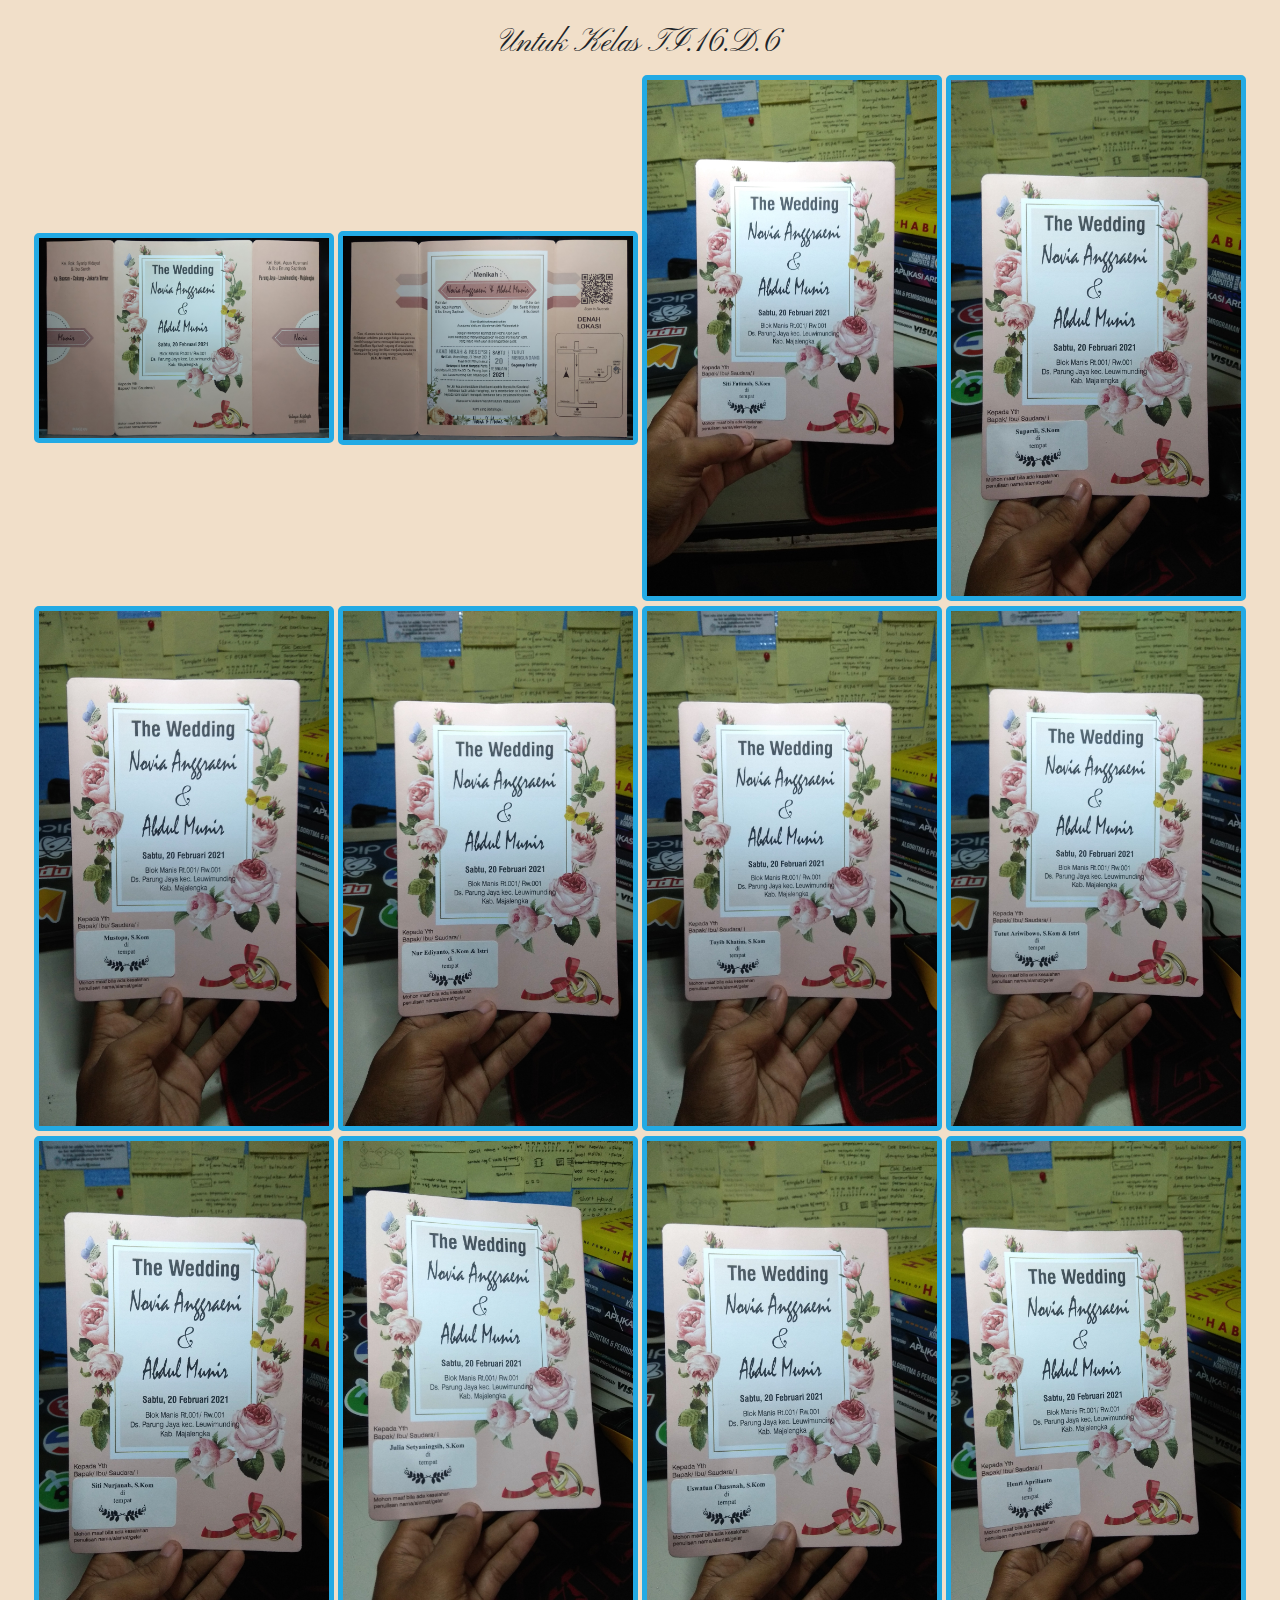
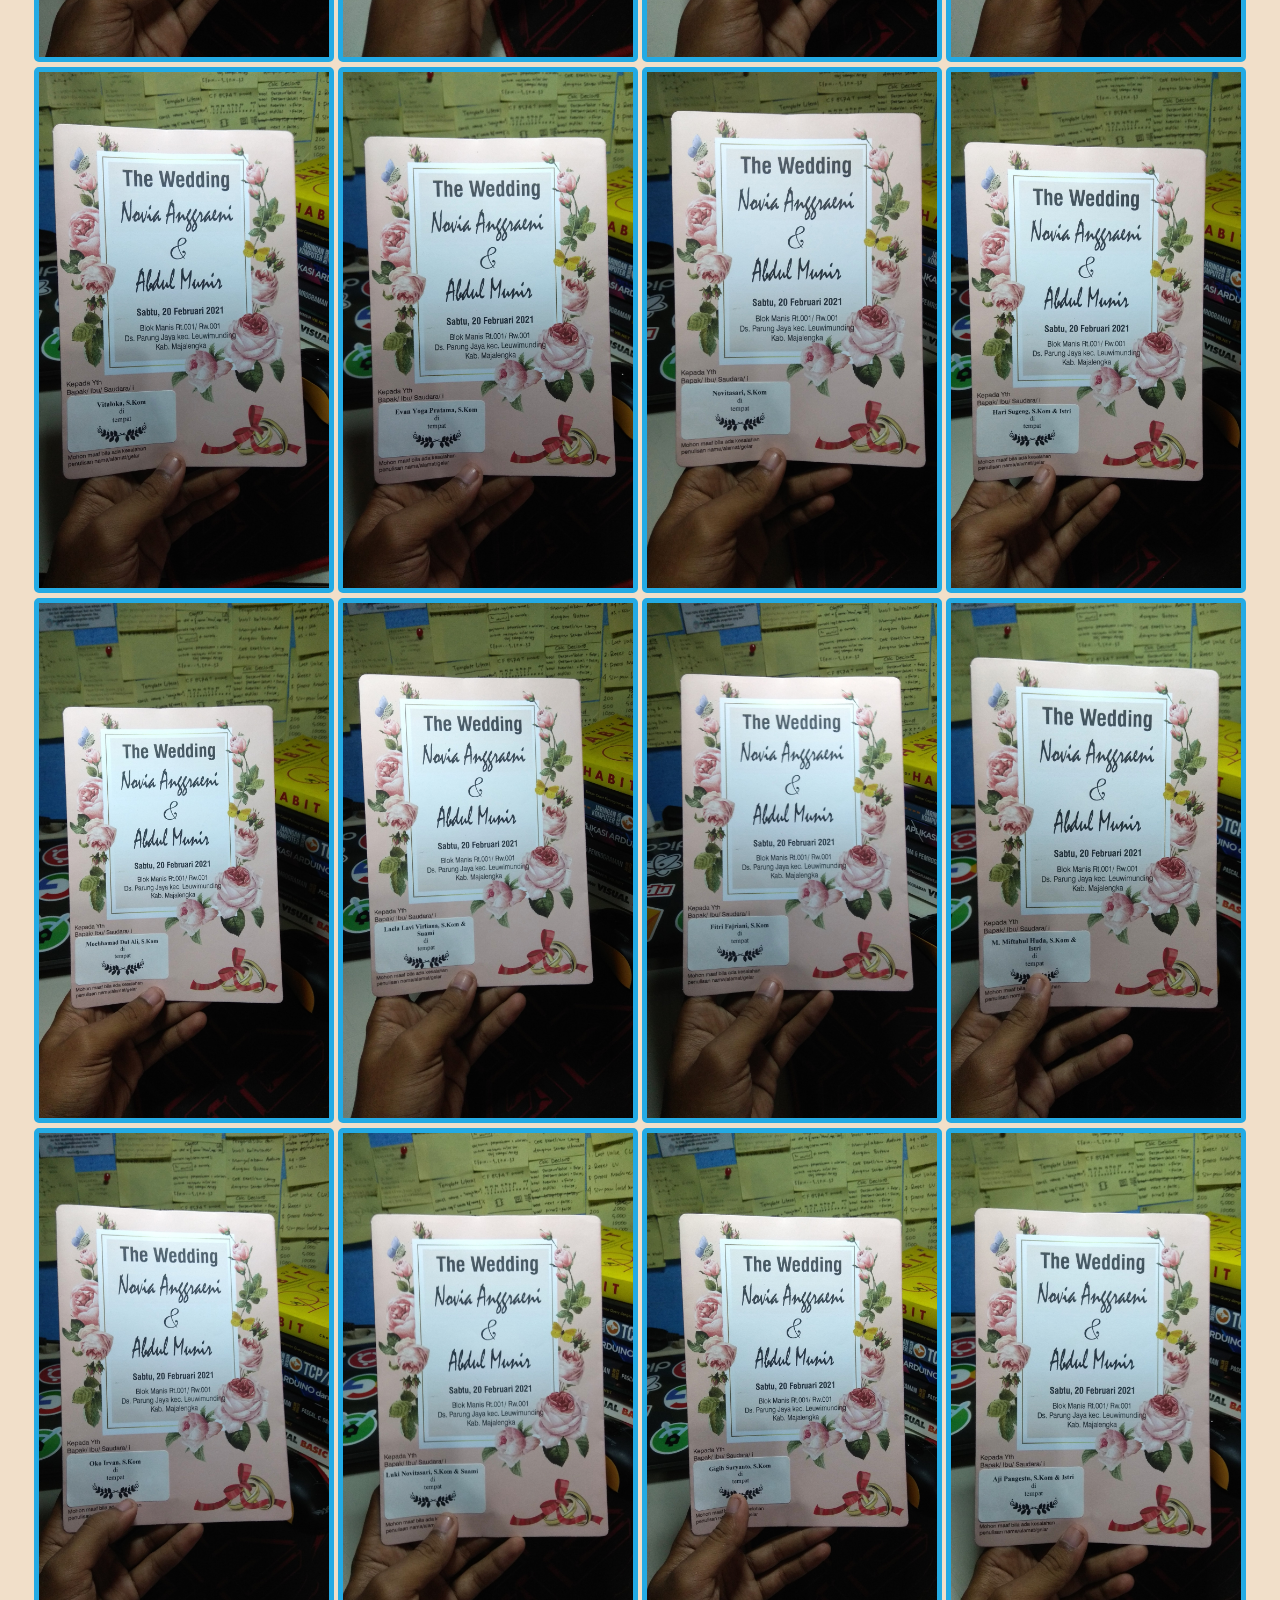
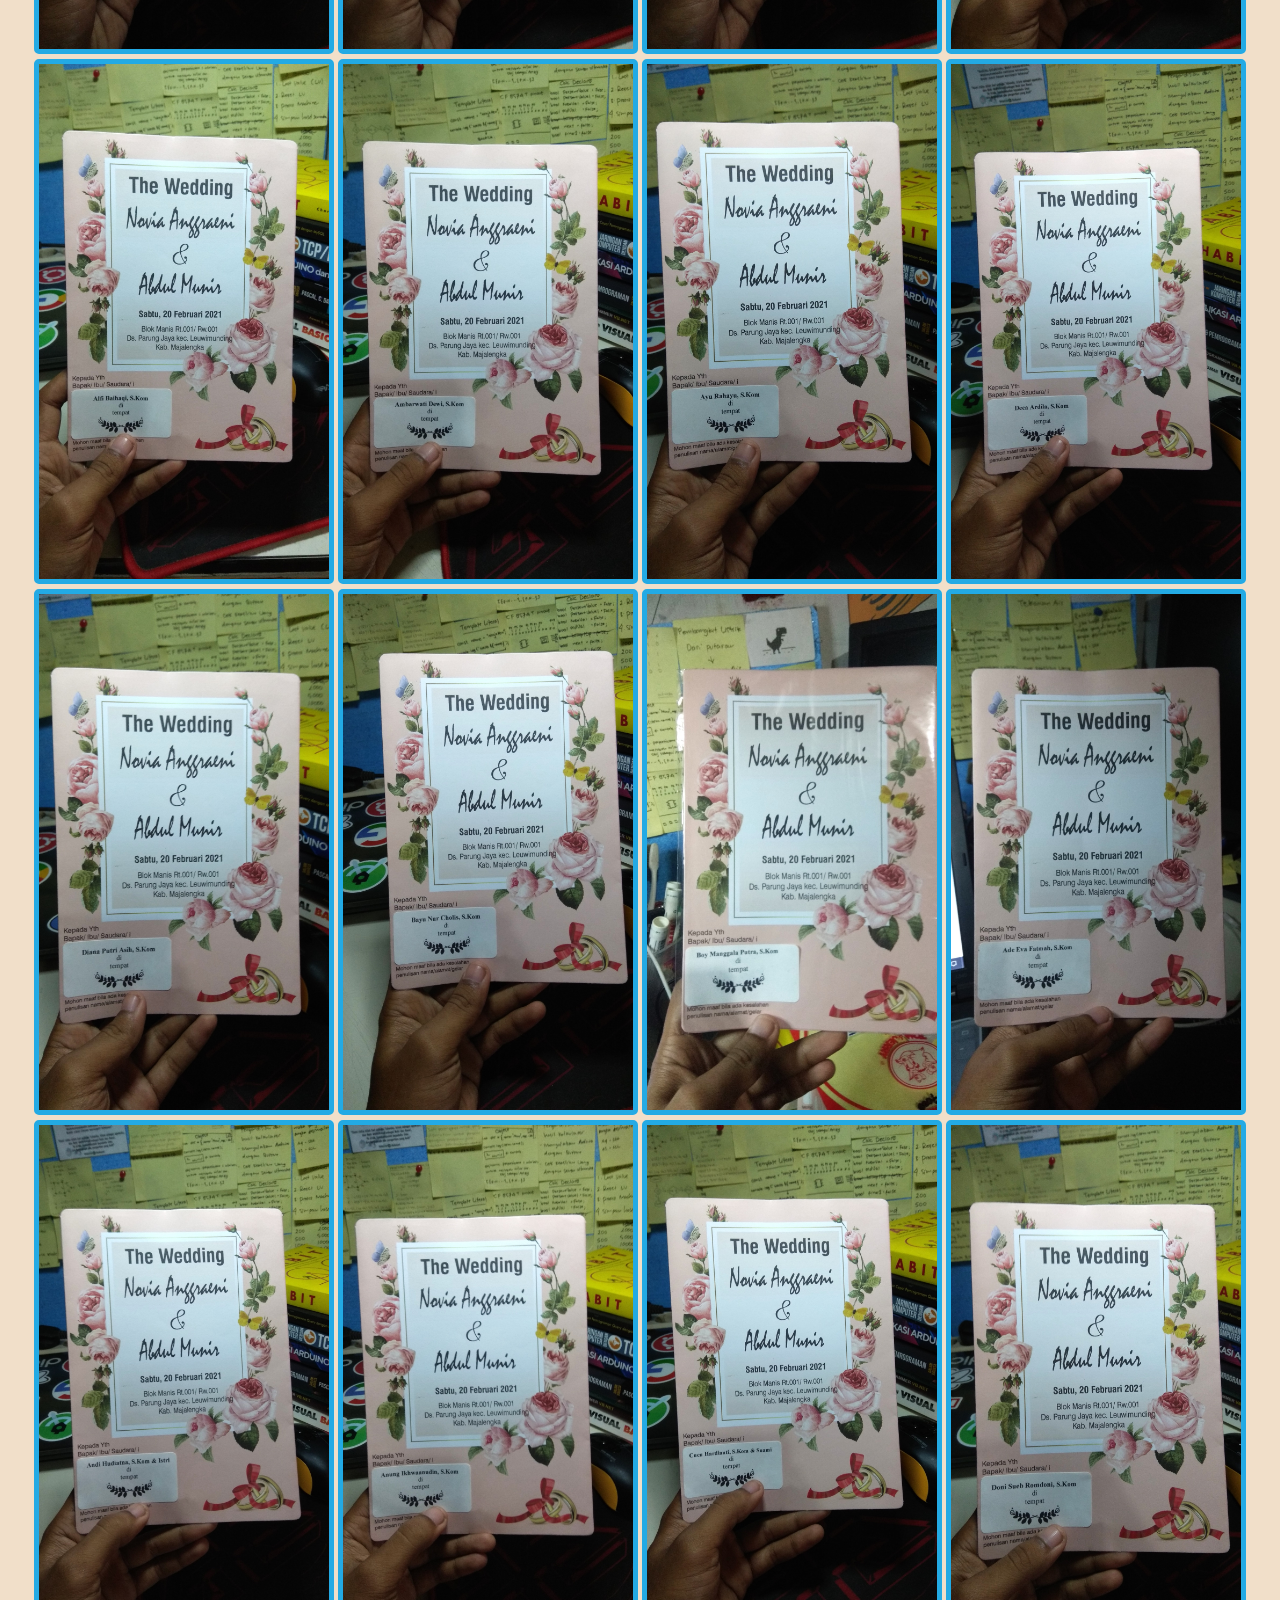
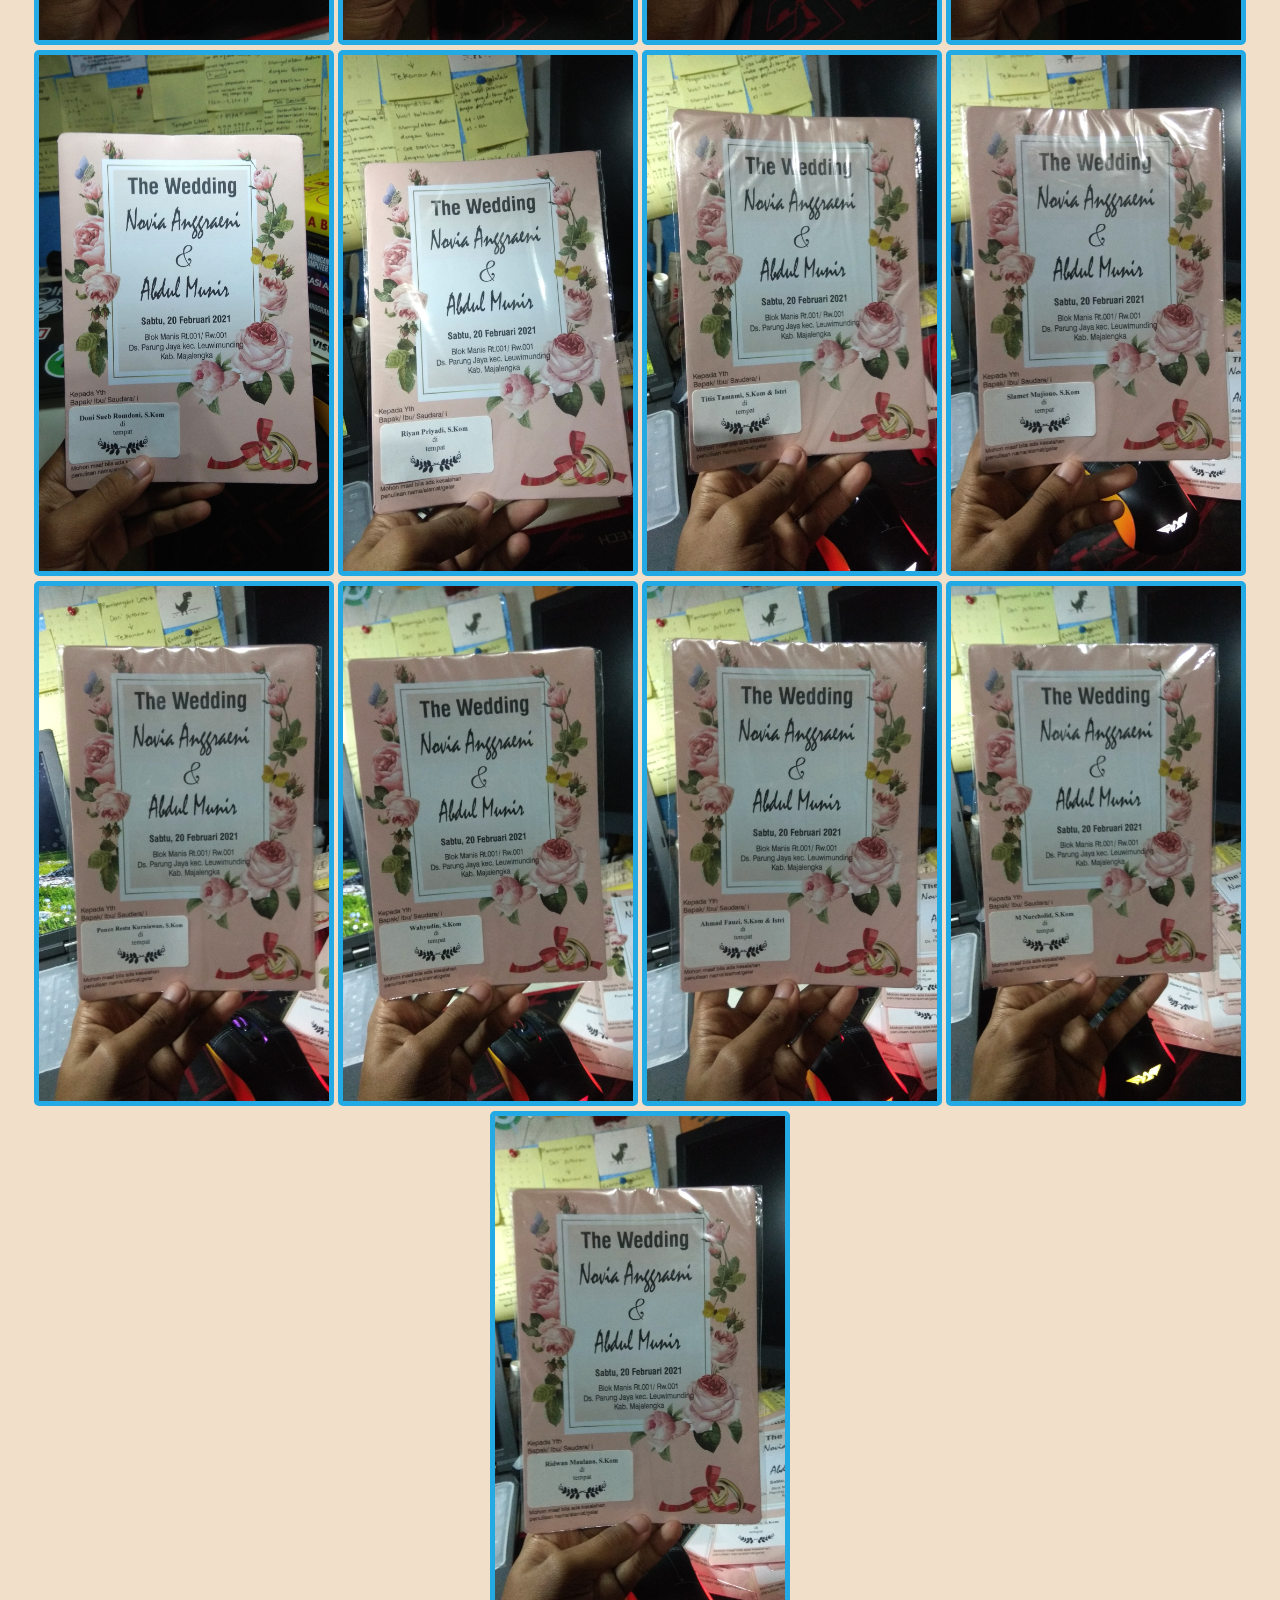
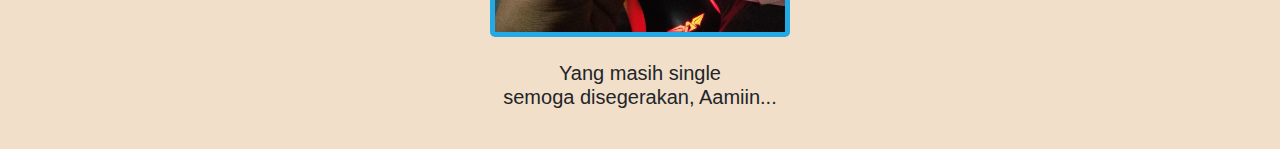
<file: fisik_d6.html>
<!DOCTYPE html>
<html lang="en">

<head>
    <!-- Meta tags requeridos -->
    <meta charset="UTF-8">
    <meta name="viewport" content="width=device-width, initial-scale=1, shrink-to-fit=no">
    <script src="js/script.js"></script>
    <!-- biblioteca bootstrap css -->
    <link rel="stylesheet" href="https://maxcdn.bootstrapcdn.com/bootstrap/4.0.0/css/bootstrap.min.css"
        integrity="sha384-Gn5384xqQ1aoWXA+058RXPxPg6fy4IWvTNh0E263XmFcJlSAwiGgFAW/dAiS6JXm" crossorigin="anonymous">
    <link href="https://afeld.github.io/emoji-css/emoji.css" rel="stylesheet">
    <link href="https://fonts.googleapis.com/css?family=Caveat|Pinyon+Script" rel="stylesheet">
    <link rel="stylesheet" href="styles.css">
    <link rel="shortcut icon" href="images/pc.jpg" type="image/x-icon">
    <title>Undangan Fisik TI.16.D6</title>
</head>

<body>
    <div class="fisik">
        <br>
        <h2>Untuk Kelas TI.16.D.6</h2>
        <img src="images/fisik/44.jpg">
        <img src="images/fisik/45.jpg">
        <!-- <img src="images/fisik/1.jpg"> -->
        <img src="images/fisik/2.jpg">
        <img src="images/fisik/3.jpg">
        <img src="images/fisik/4.jpg">
        <img src="images/fisik/5.jpg">
        <img src="images/fisik/6.jpg">
        <img src="images/fisik/7.jpg">
        <img src="images/fisik/8.jpg">
        <img src="images/fisik/9.jpg">
        <img src="images/fisik/10.jpg">
        <img src="images/fisik/11.jpg">
        <img src="images/fisik/12.jpg">
        <img src="images/fisik/13.jpg">
        <img src="images/fisik/14.jpg">
        <img src="images/fisik/15.jpg">
        <img src="images/fisik/16.jpg">
        <img src="images/fisik/17.jpg">
        <img src="images/fisik/18.jpg">
        <img src="images/fisik/19.jpg">
        <img src="images/fisik/20.jpg">
        <img src="images/fisik/21.jpg">
        <img src="images/fisik/22.jpg">
        <img src="images/fisik/23.jpg">
        <img src="images/fisik/24.jpg">
        <img src="images/fisik/25.jpg">
        <img src="images/fisik/26.jpg">
        <img src="images/fisik/27.jpg">
        <img src="images/fisik/28.jpg">
        <img src="images/fisik/29.jpg">
        <img src="images/fisik/46.jpg">
        <img src="images/fisik/47.jpg">
        <img src="images/fisik/30.jpg">
        <img src="images/fisik/31.jpg">
        <img src="images/fisik/33.jpg">
        <img src="images/fisik/34.jpg">
        <img src="images/fisik/35.jpg">
        <img src="images/fisik/36.jpg">
        <img src="images/fisik/37.jpg">
        <img src="images/fisik/38.jpg">
        <img src="images/fisik/39.jpg">
        <img src="images/fisik/40.jpg">
        <img src="images/fisik/41.jpg">
        <img src="images/fisik/42.jpg">
        <img src="images/fisik/43.jpg">
        <br>
        <br>
        <h5 class="rute">Yang masih single <p> semoga disegerakan, Aamiin...</h5>
        <br>
    </div>
    <!-- biblioteca bootstrap js -->
    <script src="https://code.jquery.com/jquery-3.2.1.slim.min.js"
        integrity="sha384-KJ3o2DKtIkvYIK3UENzmM7KCkRr/rE9/Qpg6aAZGJwFDMVNA/GpGFF93hXpG5KkN" crossorigin="anonymous">
    </script>
    <script src="https://cdnjs.cloudflare.com/ajax/libs/popper.js/1.12.9/umd/popper.min.js"
        integrity="sha384-ApNbgh9B+Y1QKtv3Rn7W3mgPxhU9K/ScQsAP7hUibX39j7fakFPskvXusvfa0b4Q" crossorigin="anonymous">
    </script>
    <script src="https://maxcdn.bootstrapcdn.com/bootstrap/4.0.0/js/bootstrap.min.js"
        integrity="sha384-JZR6Spejh4U02d8jOt6vLEHfe/JQGiRRSQQxSfFWpi1MquVdAyjUar5+76PVCmYl" crossorigin="anonymous">
    </script>

</body>

</html>
</file>
<file: styles.css>
html {
	scroll-behavior: smooth;
}

body {
	height: 100%;
	font-family: 'Caveat', cursive;
	background-color: #ffffff;
}

.fondo-principal {
	background-position: center;
	height: 800px;
	background-image: url(images/cover.jpg);
	background-repeat: no-repeat;
	background-size: cover;
}

.transparente {
	margin-top: 50px;
	height: 500px;
	background-color: transparent;
	color: black;
}

.tandem {
	width: 400px;
	max-width: 100%;
}

img.logo-fecha {
	max-width: 100%;
}

@media screen and (max-width: 600px) {
	.fondo-principal {
		background-image: url(images/cover2.jpg);
		height: 720px;
		background-position: center;
		background-repeat: no-repeat;
		background-size: cover;
	}

	img.logo-fecha {
		display: none;
	}

	.tandem {
		width: 300px;
	}

	.icon-animasi {
		background-image: url(images/icon.jpg);
		height: 400px;
		background-position: center;
		background-repeat: no-repeat;
		background-size: cover;
		margin-bottom: -30px;
	}
}

.fisik {
	background-color: rgb(241, 223, 201);
	text-align: center;
}

.fisik img {
	border: solid rgb(35, 170, 228) 5px;
	border-radius: 5px;
	margin-top: 5px;
	width: 300px;
}

h1 {
	font-family: 'Pinyon Script', cursive;
}

h2 {
	font-family: 'Pinyon Script', cursive;
}


.aladerecha {
	width: 400px;
	position: fixed;
	right: 50px;
}

.principal {
	margin: 100px;
	padding-bottom: 200px;
}

.cuadrado {
	margin-top: 30px;
	margin-bottom: 70px;
	max-width: 100%;
}

.ilustracion {
	max-width: 100%;
}

.light-gray {
	background-color: #FAEBD7;
}

.beige {
	background-color: #F5F5DC;
}

.jumbotron {
	background-color: #FAEBD7;
}

.jumbotron .tandem {
	box-shadow: 2px #000000;
}

.jumbotron {
	margin-bottom: -10px;
}

.float {
	position: fixed;
	bottom: 0.5px;
	/* left: 15%; */
    left: 50%;
    transform: translate(-50%, 0);
}

footer {
	font-family: "Gill Sans", sans-serif;
	height: 50px;
	width: 100%;
	padding-top: 5px;
	background-color: rgb(255, 255, 255);
	margin-top: 10px;
}

.before-footer {
	font-family: "Gill Sans", sans-serif;
	height: 50px;
	width: 100%;
	padding-top: 5px;
	background-color: rgb(255, 255, 255);
	margin-bottom: 20px;
}

.smart-scroll {
	position: absolute;
	top: 0;
	right: 0;
	left: 0;
	z-index: 1030;
}

.scrolled-down {
	transform: translateY(-100%);
	transition: all 0.3s ease-in-out;
}

.scrolled-up {
	transform: translateY(0);
	transition: all 0.3s ease-in-out;
}

.countdown {
	text-align: center;
	font-size: 50px;
}

.rute {
	font-family: Arial, "Helvetica Neue", Helvetica, sans-serif;
}

.video-container {
	position: relative;
	padding-bottom: 56.25%;
	/* padding-top: 30px; */
	height: 0;
	overflow: hidden;
}

.video-container iframe,
.video-container object,
.video-container embed {
	position: absolute;
	top: 0;
	left: 0;
	width: 100%;
	height: 100%;
}

/*CSS PETA RESPONSIVE */
.peta-responsive {
	overflow: hidden;
	padding-bottom: 56.25%;
	position: relative;
	height: 0;
}

.peta-responsive iframe {
	left: 0;
	top: 0;
	height: 100%;
	width: 100%;
	position: absolute;
}

#maps{
	color: rgb(40, 130, 214);
}
/* .bunga-satu {
	background-image: url(images/bunga.png);
	height: 30px;
	background-position: center;
	background-repeat: no-repeat;
	margin: 10px 0px 10px 0px;
} */
</file>
